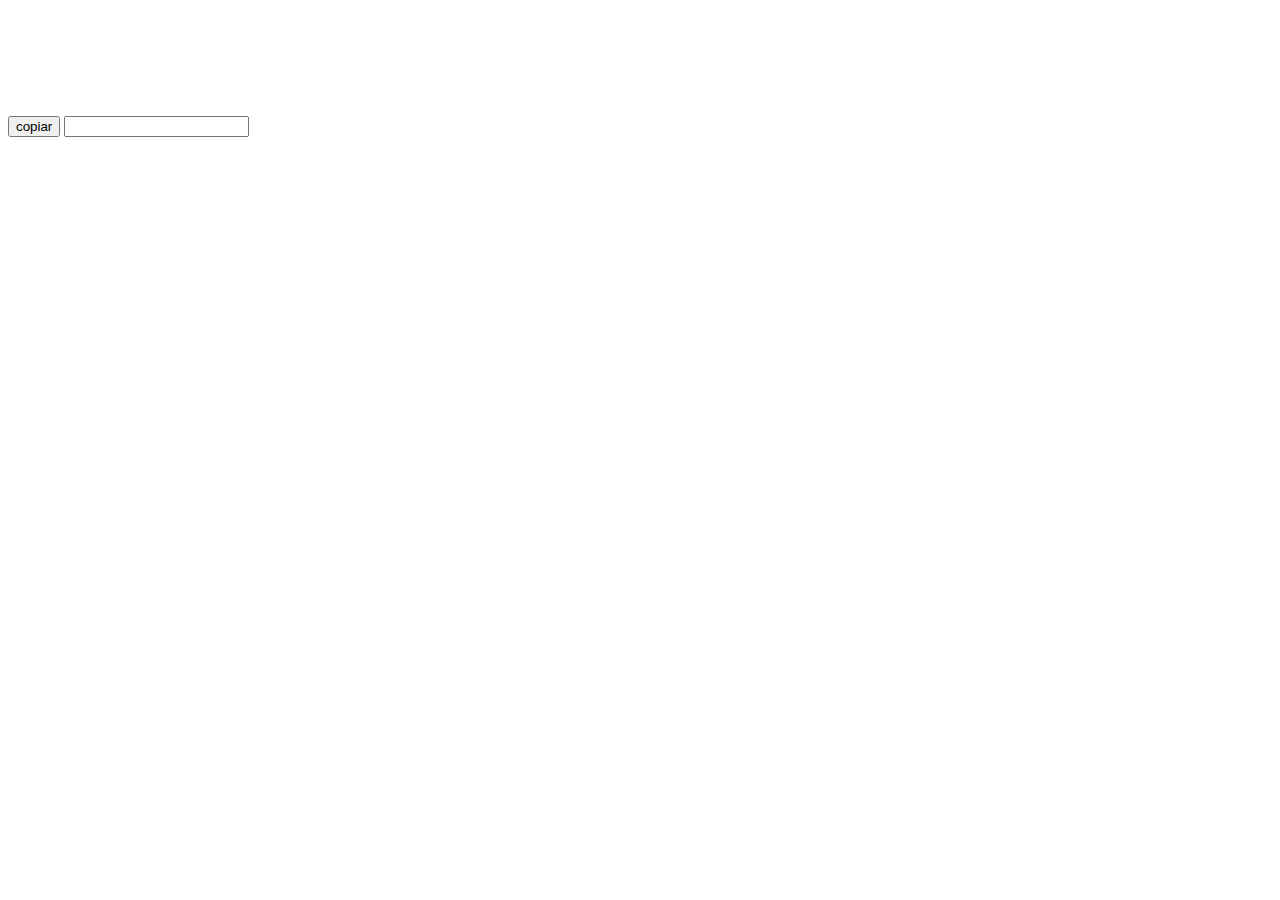
<file: 02-javascript-para-iniciante/index.html>
<!DOCTYPE html>
<html lang="en">

<head>
    <meta charset="UTF-8">
    <meta name="viewport" content="width=device-width, initial-scale=1.0">
    <title>Document</title>
</head>

<body>
    <li></li>
    <li></li>
    <li></li>
    <li></li>
    <li></li>
    <li></li>
    <button class="btn">copiar</button>
    <input type="text" class="inputCopy">
    <script src="script.js"></script>

</body>

</html>
</file>
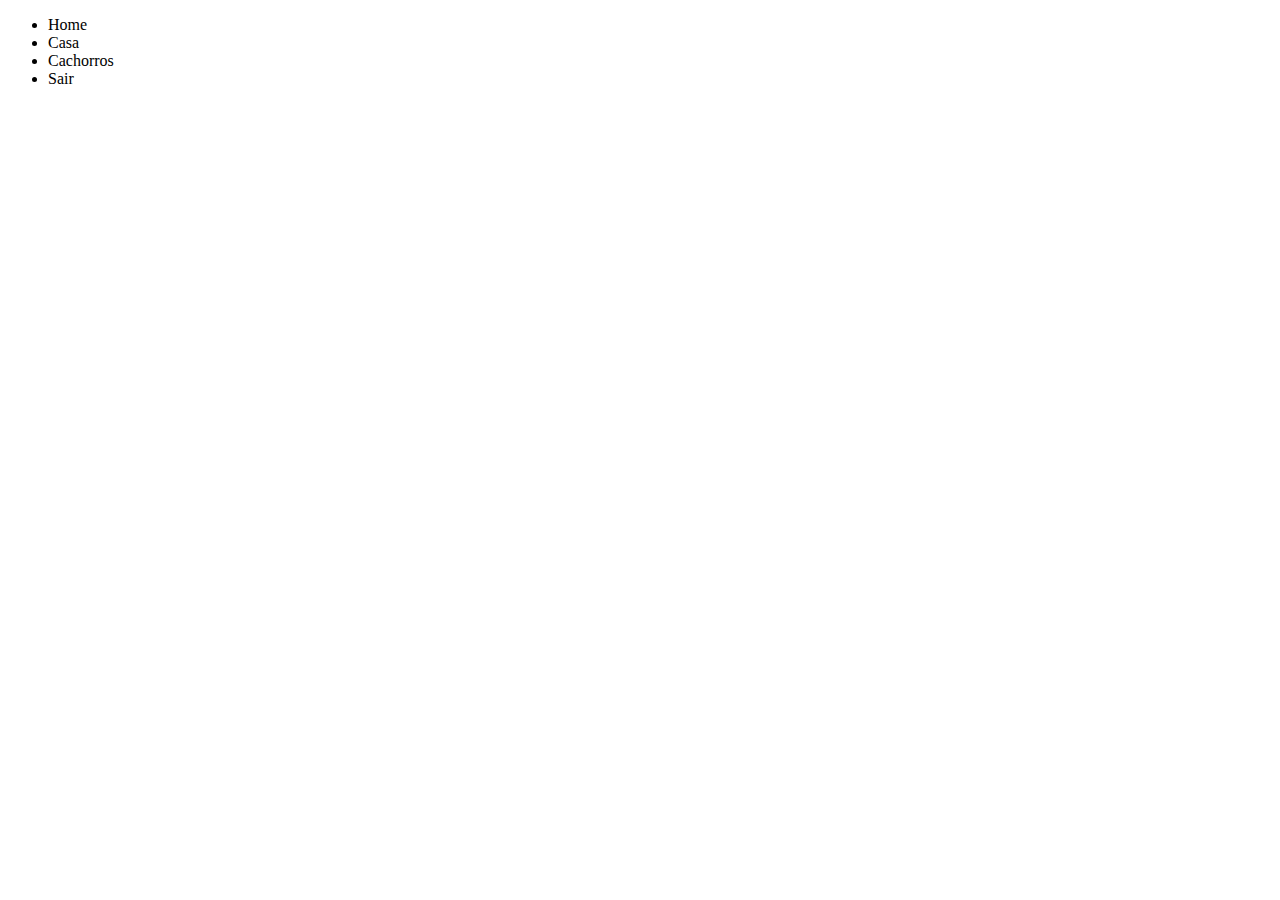
<file: Objetos/index.html>
<!DOCTYPE html>
<html lang="en">

<head>
    <meta charset="UTF-8">
    <meta name="viewport" content="width=device-width, initial-scale=1.0">
    <title>Objetos</title>
</head>

<body>
    <ul>
        <li>Home</li>
        <li>Casa</li>
        <li>Cachorros</li>
        <li>Sair</li>
    </ul>
    <script src="./index.js"></script>

</body>

</html>
</file>
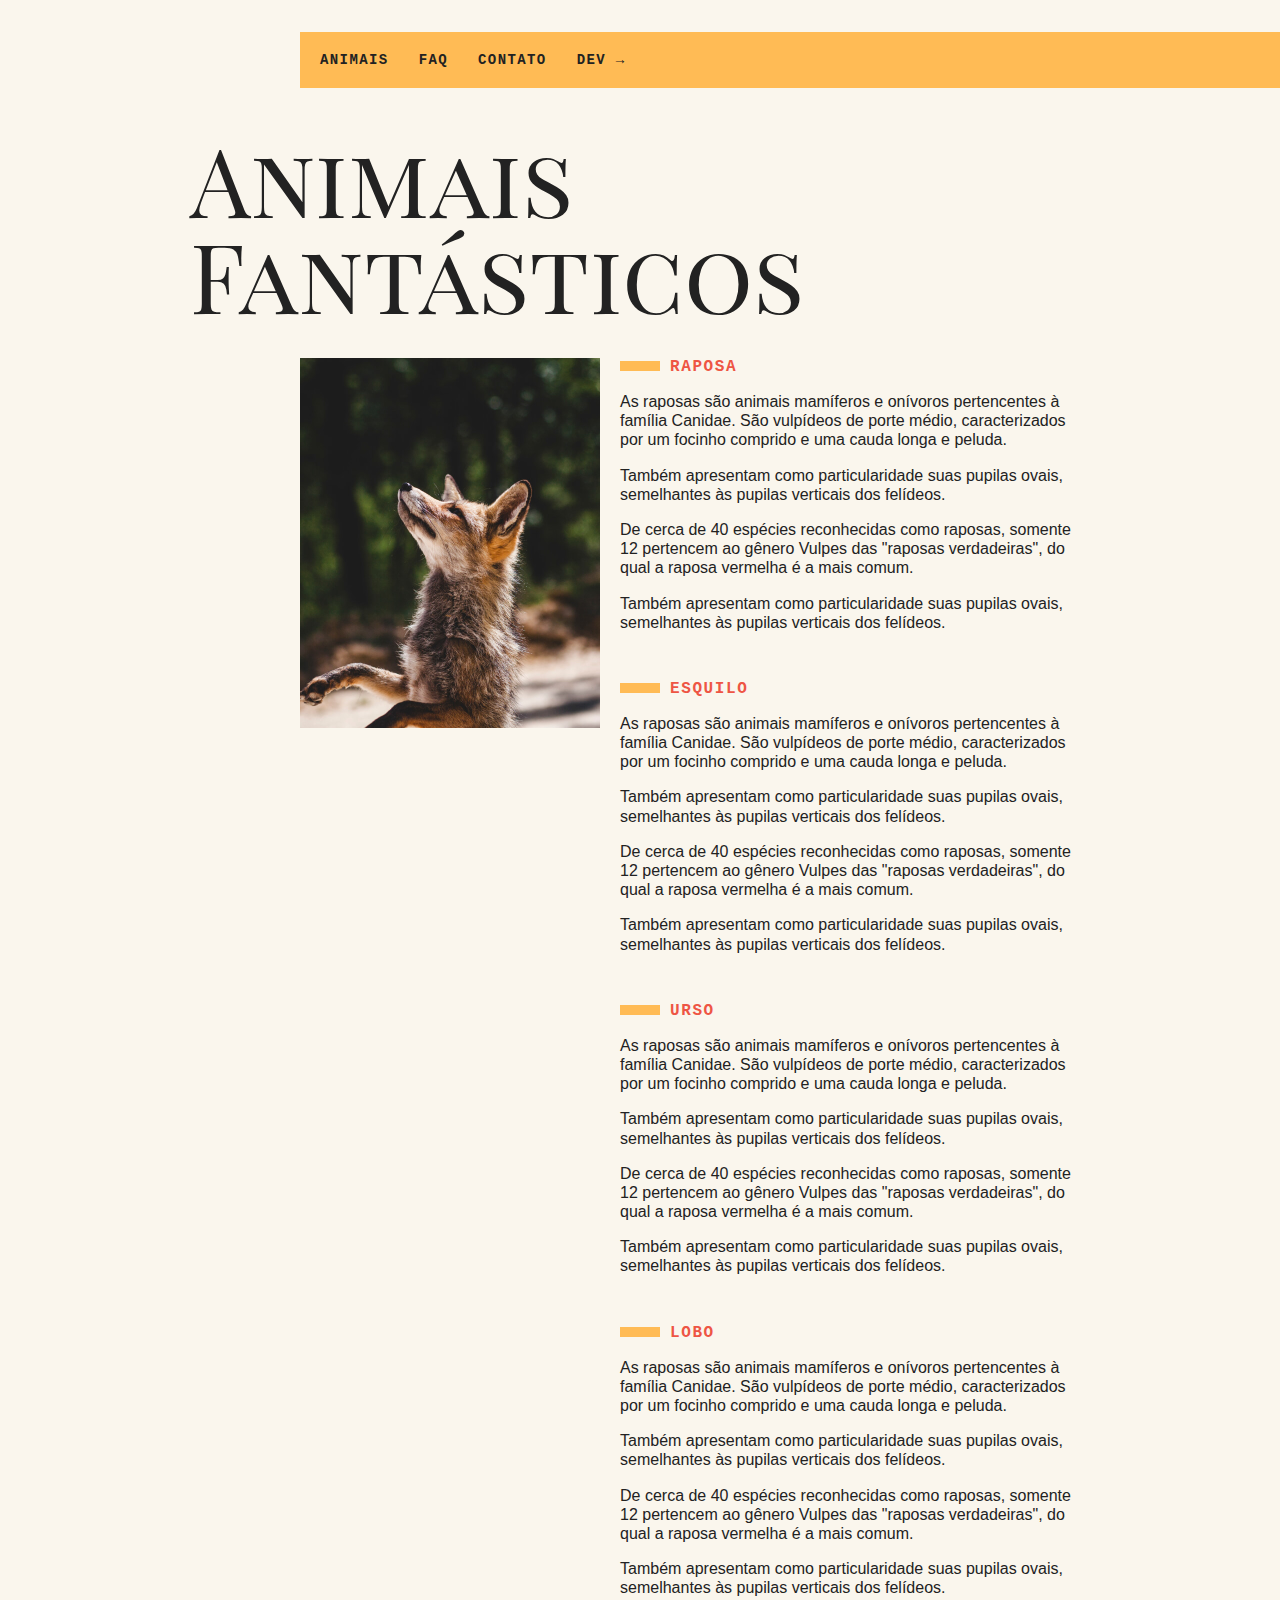
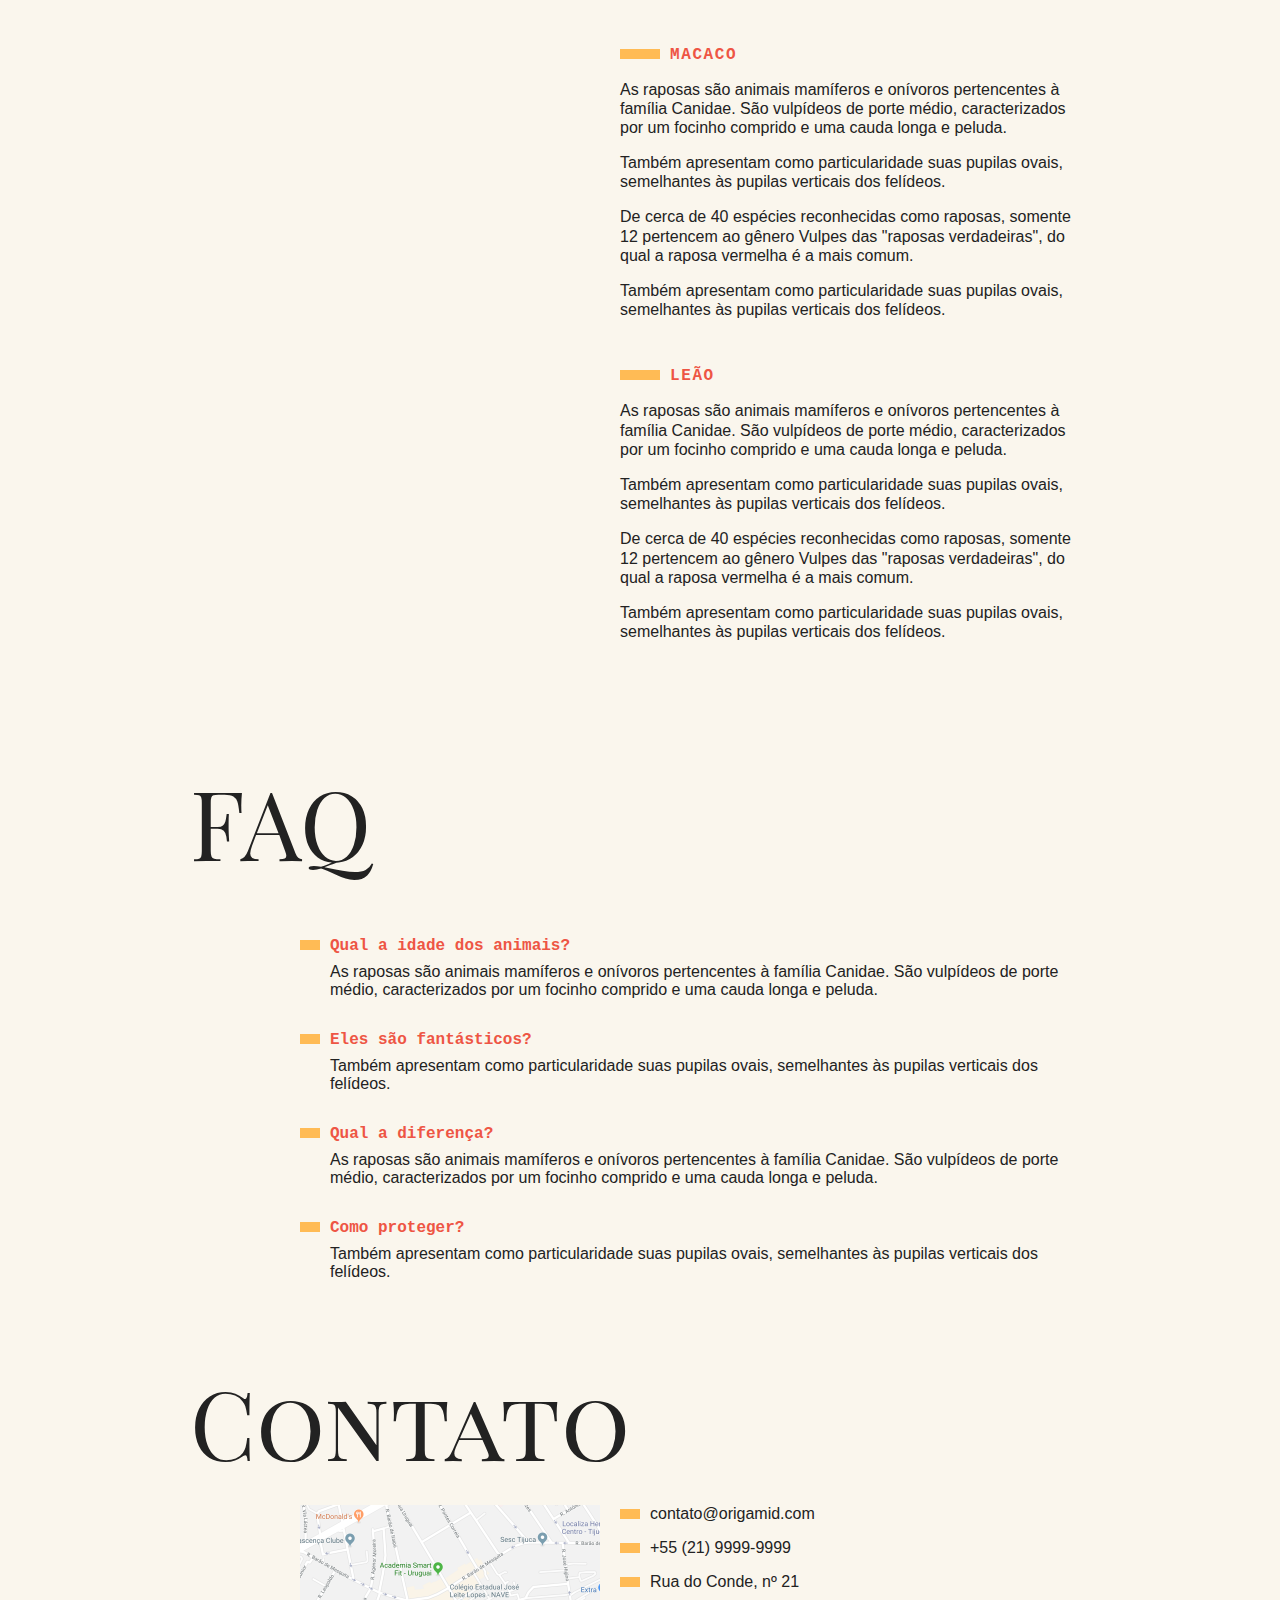
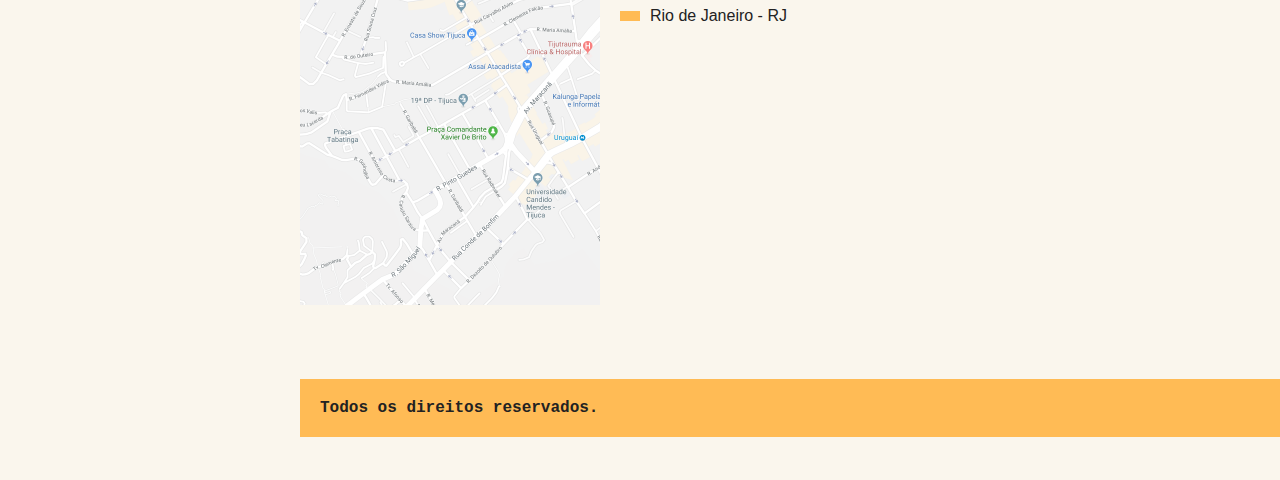
<file: 03-dom-para-iniciante/projeto-lobos/index.html>
<!DOCTYPE html>
<html lang="en">

<head>
    <meta charset="UTF-8">
    <meta name="viewport" content="width=device-width, initial-scale=1.0">
    <meta http-equiv="X-UA-Compatible" content="ie=edge">
    <title>Animais Fantásticos 1</title>
    <link href="https://fonts.googleapis.com/css?family=Playfair+Display+SC" rel="stylesheet">
    <link rel="stylesheet" href="style.css">
</head>

<body>
    <nav class="menu">
        <ul>
            <li><a href="#animais">Animais</a></li>
            <li><a href="#faq">Faq</a></li>
            <li><a href="#contato">Contato</a></li>
            <li><a href="https://about.me/eduardo.dantas">Dev →</a></li>
        </ul>
    </nav>

    <section class="grid-section animais" id="animais">
        <h1 class="titulo">Animais Fantásticos</h1>
        <ul class="animais-lista">
            <li>
                <img src="img/imagem1.jpg" alt="img1">
            </li>
            <li>
                <img src="img/imagem2.jpg" alt="img2">
            </li>
            <li>
                <img src="img/imagem3.jpg" alt="img3">
            </li>
            <li>
                <img src="img/imagem3.jpg" alt="img3">
            </li>
            <li>
                <img src="img/imagem4.jpg" alt="img4">
            </li>
            <li>
                <img src="img/imagem5.jpg" alt="img5">
            </li>
            <li>
                <img src="img/imagem6.jpg" alt="img6">
            </li>
        </ul>

        <div class="animais-descricao">
            <section>
                <h2>Raposa</h2>
                <p>As raposas são animais mamíferos e onívoros pertencentes à família Canidae. São vulpídeos de porte
                    médio, caracterizados
                    por um focinho comprido e uma cauda longa e peluda.</p>
                <p>Também apresentam como particularidade suas pupilas ovais, semelhantes às pupilas verticais dos
                    felídeos.</p>
                <p>De cerca de 40 espécies reconhecidas como raposas, somente 12 pertencem ao gênero Vulpes das "raposas
                    verdadeiras", do
                    qual a raposa vermelha é a mais comum.</p>
                <p>Também apresentam como particularidade suas pupilas ovais, semelhantes às pupilas verticais dos
                    felídeos.</p>
            </section>

            <section>
                <h2>Esquilo</h2>
                <p>As raposas são animais mamíferos e onívoros pertencentes à família Canidae. São vulpídeos de porte
                    médio, caracterizados
                    por um focinho comprido e uma cauda longa e peluda.</p>
                <p>Também apresentam como particularidade suas pupilas ovais, semelhantes às pupilas verticais dos
                    felídeos.</p>
                <p>De cerca de 40 espécies reconhecidas como raposas, somente 12 pertencem ao gênero Vulpes das "raposas
                    verdadeiras", do
                    qual a raposa vermelha é a mais comum.</p>
                <p>Também apresentam como particularidade suas pupilas ovais, semelhantes às pupilas verticais dos
                    felídeos.</p>
            </section>
            <section>
                <h2>Urso</h2>
                <p>As raposas são animais mamíferos e onívoros pertencentes à família Canidae. São vulpídeos de porte
                    médio, caracterizados
                    por um focinho comprido e uma cauda longa e peluda.</p>
                <p>Também apresentam como particularidade suas pupilas ovais, semelhantes às pupilas verticais dos
                    felídeos.</p>
                <p>De cerca de 40 espécies reconhecidas como raposas, somente 12 pertencem ao gênero Vulpes das "raposas
                    verdadeiras", do
                    qual a raposa vermelha é a mais comum.</p>
                <p>Também apresentam como particularidade suas pupilas ovais, semelhantes às pupilas verticais dos
                    felídeos.</p>
            </section>
            <section>
                <h2>Lobo</h2>
                <p>As raposas são animais mamíferos e onívoros pertencentes à família Canidae. São vulpídeos de porte
                    médio, caracterizados
                    por um focinho comprido e uma cauda longa e peluda.</p>
                <p>Também apresentam como particularidade suas pupilas ovais, semelhantes às pupilas verticais dos
                    felídeos.</p>
                <p>De cerca de 40 espécies reconhecidas como raposas, somente 12 pertencem ao gênero Vulpes das "raposas
                    verdadeiras", do
                    qual a raposa vermelha é a mais comum.</p>
                <p>Também apresentam como particularidade suas pupilas ovais, semelhantes às pupilas verticais dos
                    felídeos.</p>
            </section>
            <section>
                <h2>Macaco</h2>
                <p>As raposas são animais mamíferos e onívoros pertencentes à família Canidae. São vulpídeos de porte
                    médio, caracterizados
                    por um focinho comprido e uma cauda longa e peluda.</p>
                <p>Também apresentam como particularidade suas pupilas ovais, semelhantes às pupilas verticais dos
                    felídeos.</p>
                <p>De cerca de 40 espécies reconhecidas como raposas, somente 12 pertencem ao gênero Vulpes das "raposas
                    verdadeiras", do
                    qual a raposa vermelha é a mais comum.</p>
                <p>Também apresentam como particularidade suas pupilas ovais, semelhantes às pupilas verticais dos
                    felídeos.</p>
            </section>
            <section>
                <h2>Leão</h2>
                <p>As raposas são animais mamíferos e onívoros pertencentes à família Canidae. São vulpídeos de porte
                    médio, caracterizados
                    por um focinho comprido e uma cauda longa e peluda.</p>
                <p>Também apresentam como particularidade suas pupilas ovais, semelhantes às pupilas verticais dos
                    felídeos.</p>
                <p>De cerca de 40 espécies reconhecidas como raposas, somente 12 pertencem ao gênero Vulpes das "raposas
                    verdadeiras", do
                    qual a raposa vermelha é a mais comum.</p>
                <p>Também apresentam como particularidade suas pupilas ovais, semelhantes às pupilas verticais dos
                    felídeos.</p>
            </section>
        </div>
    </section>

    <section class="grid-section faq" id="faq">
        <h1 class="titulo">FAQ</h1>
        <dl class="faq-lista">
            <dt>Qual a idade dos animais?</dt>
            <dd>As raposas são animais mamíferos e onívoros pertencentes à família Canidae. São vulpídeos de porte
                médio, caracterizados por um focinho comprido e uma cauda longa e peluda.</dd>
            <dt>Eles são fantásticos?</dt>
            <dd>Também apresentam como particularidade suas pupilas ovais, semelhantes às pupilas verticais dos
                felídeos.</dd>
            <dt>Qual a diferença?</dt>
            <dd>As raposas são animais mamíferos e onívoros pertencentes à família Canidae. São vulpídeos de porte
                médio, caracterizados por um focinho comprido e uma cauda longa e peluda.</dd>
            <dt>Como proteger?</dt>
            <dd>Também apresentam como particularidade suas pupilas ovais, semelhantes às pupilas verticais dos
                felídeos.</dd>
        </dl>
    </section>

    <section class="grid-section contato" id="contato">
        <h1 class="titulo">Contato</h1>
        <div class="mapa">
            <img src="img/mapa.png">
        </div>
        <ul class="dados">
            <li>contato@origamid.com</li>
            <li>+55 (21) 9999-9999</li>
            <li>Rua do Conde, nº 21</li>
            <li>Rio de Janeiro - RJ</li>
        </ul>
    </section>

    <footer class="copy">
        <p>Todos os direitos reservados.</p>
    </footer>

    <script src="main.js"></script>
</body>

</html>
</file>
<file: 03-dom-para-iniciante/projeto-lobos/style.css>
body,
h1,
h2,
ul,
li,
p,
dd,
dt,
dl {
    margin: 0;
    padding: 0;
}

img {
    display: block;
    max-width: 100%;
}

ul {
    list-style: none;
}

:root {
    --color-primary: #222;
    --color-secondary: #fb5;
    --subtitle-color: #e54;
    --bg-color: #faf6ed;
}

body {
    background: var(--bg-color);
    color: #222;
    -webkit-font-smoothing: antialiased;
    display: grid;
    grid-template-columns: 1fr 120px minmax(300px, 800px) 1fr;
}

.menu {
    grid-column: 3 / 5;
    margin-top: 2rem;
    margin-bottom: 2rem;
    background: var(--color-secondary);
}

.menu ul {
    display: flex;
    flex-wrap: wrap;
    padding: 10px;
}

.menu li a {
    display: block;
    padding: 10px;
    margin-right: 10px;
    color: var(--color-primary);
    text-decoration: none;
    font-family: 'IBM Plex Mono', monospace;
    font-weight: bold;
    text-transform: uppercase;
    font-size: .875rem;
    letter-spacing: .1em;
}

.grid-section {
    grid-column: 2 / 4;
    width: 100%;
    box-sizing: border-box;
    padding: 10px;
    display: grid;
    grid-template-columns: 90px 300px 1fr;
    grid-gap: 20px;
    margin-bottom: 4rem;
}

.titulo {
    font-family: 'Playfair Display SC', Georgia;
    font-size: 6rem;
    line-height: 1;
    font-weight: normal;
    margin-bottom: 1rem;
    grid-column: 1 / 4;
}

.animais h2 {
    font-family: 'IBM Plex Mono', monospace;
    font-size: 1rem;
    text-transform: uppercase;
    letter-spacing: .1em;
    margin-bottom: 1rem;
    color: var(--subtitle-color);
}

.animais h2::before {
    content: '';
    display: inline-block;
    width: 40px;
    height: 10px;
    margin-right: 10px;
    background: var(--color-secondary);
}

.animais p {
    font-family: Helvetica, Arial, sans-serif;
    line-height: 1.2;
    margin-bottom: 1rem;
}

.animais-lista {
    height: 370px;
    overflow-y: scroll;
    grid-column: 2;
}

.animais-lista::-webkit-scrollbar {
    width: 18px;
}

.animais-lista::-webkit-scrollbar-thumb {
    background: var(--color-secondary);
    border-left: 4px solid var(--bg-color);
    border-right: 4px solid var(--bg-color);
}

.animais-lista::-webkit-scrollbar-track {
    background: var(--bg-color);
}

.animais-descricao {
    grid-column: 3;
}

.animais-descricao section {
    margin-bottom: 3rem;
}

.faq-lista {
    grid-column: 2 / 4;
}

.faq-lista dt {
    font-family: 'IBM Plex Mono', monospace;
    font-weight: bold;
    margin-top: 2rem;
    margin-bottom: .5rem;
    color: var(--subtitle-color);
}

.faq-lista dt::before {
    content: '';
    display: inline-block;
    width: 20px;
    height: 10px;
    margin-right: 10px;
    background: var(--color-secondary);
}

.faq-lista dd {
    font-family: Helvetica, Arial, sans-serif;
    margin-bottom: .5rem;
    margin-left: 30px;
}

.mapa {
    grid-column: 2;
}

.dados {
    grid-column: 3;
}

.dados li {
    margin-bottom: 1rem;
    font-family: Helvetica, Arial, sans-serif;
}

.dados li::before {
    content: '';
    display: inline-block;
    width: 20px;
    height: 10px;
    margin-right: 10px;
    background: var(--color-secondary);
}

.copy {
    grid-column: 3 / 5;
    margin-bottom: 2rem;
    background: var(--color-secondary);
}

.copy p {
    padding: 20px;
    font-family: 'IBM Plex Mono', monospace;
    font-weight: bold;
}

@media only screen and (max-width: 700px) {
    body {
        grid-template-columns: 1fr;
    }

    .menu,
    .grid-section,
    .copy {
        grid-column: 1;
    }

    .grid-section {
        grid-template-columns: 100px 1fr;
        grid-gap: 10px;
    }

    .animais-lista {
        grid-column: 1;
    }

    .faq-lista,
    .dados,
    .mapa {
        grid-column: 1 / 3;
    }

    .grid-section h1 {
        font-size: 3rem;
    }

    .menu {
        margin-top: 0;
    }

    .copy {
        margin-bottom: 0;
    }

}
</file>
